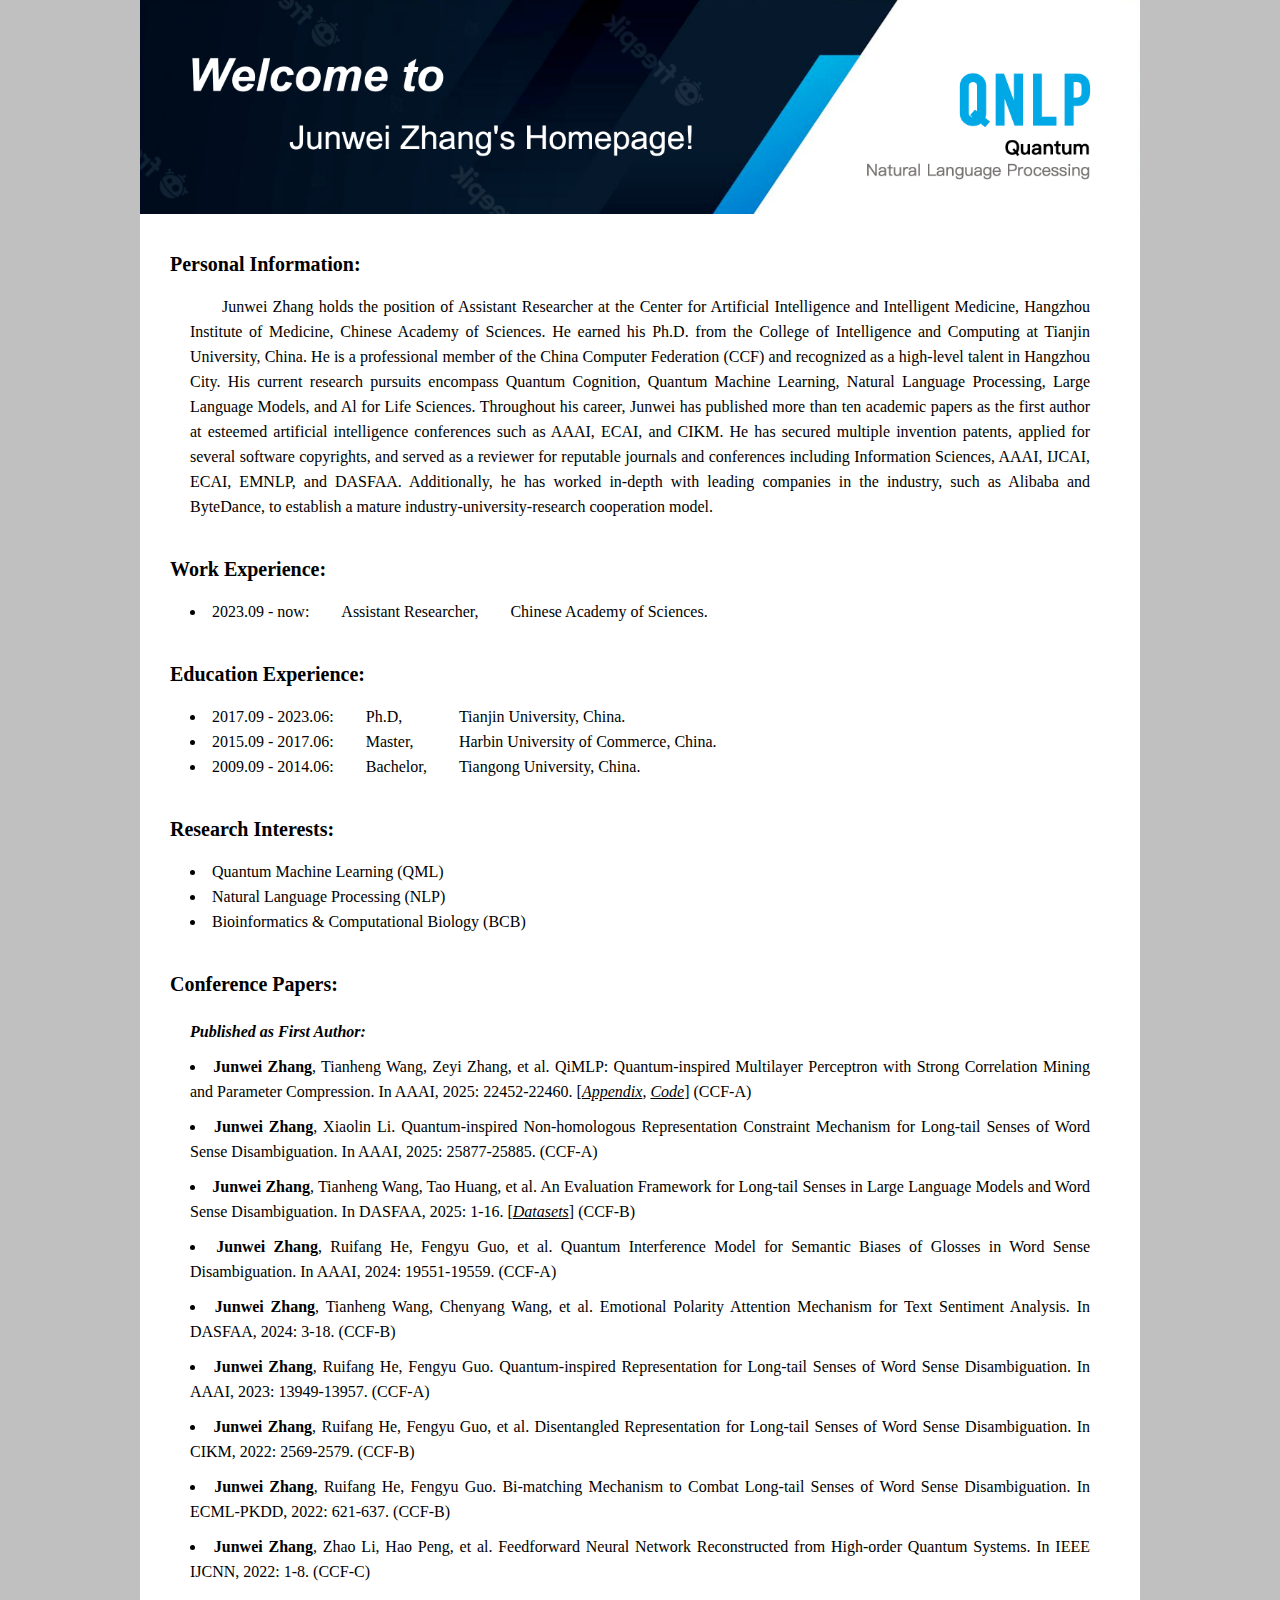
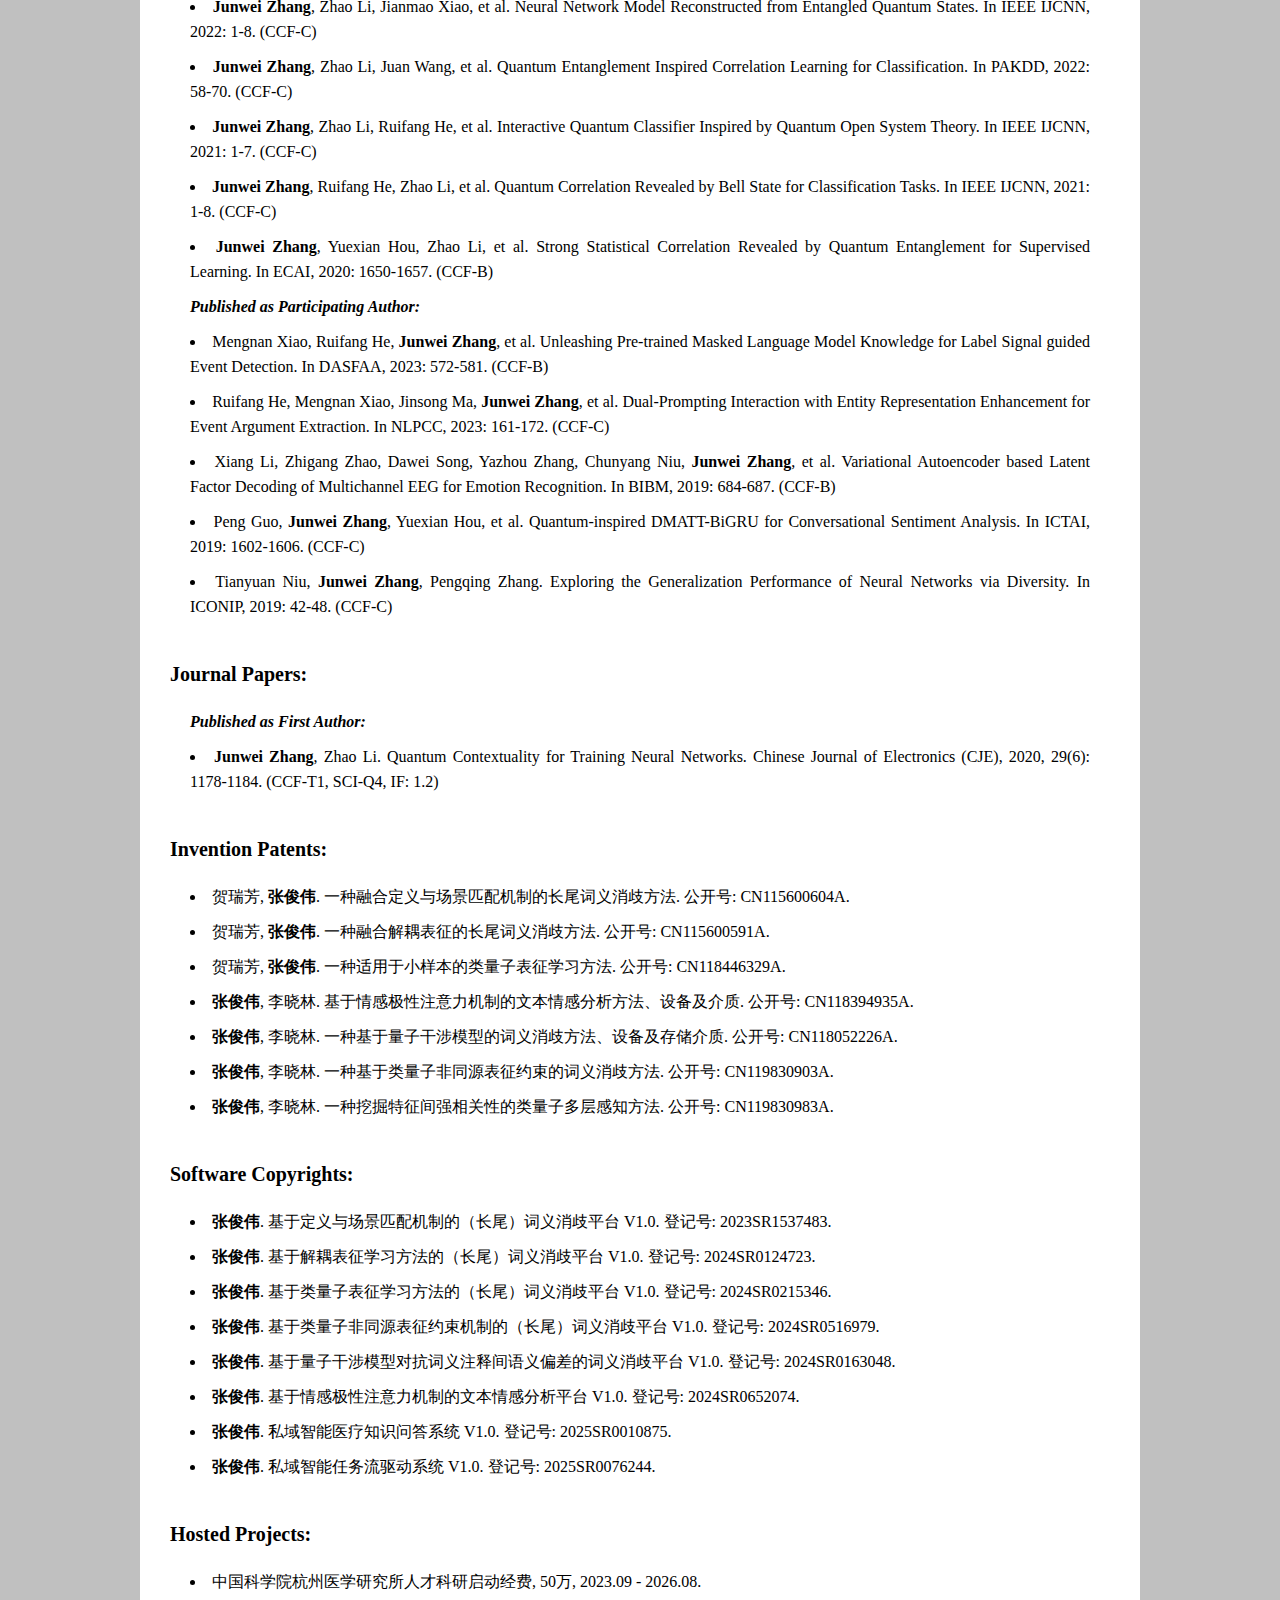
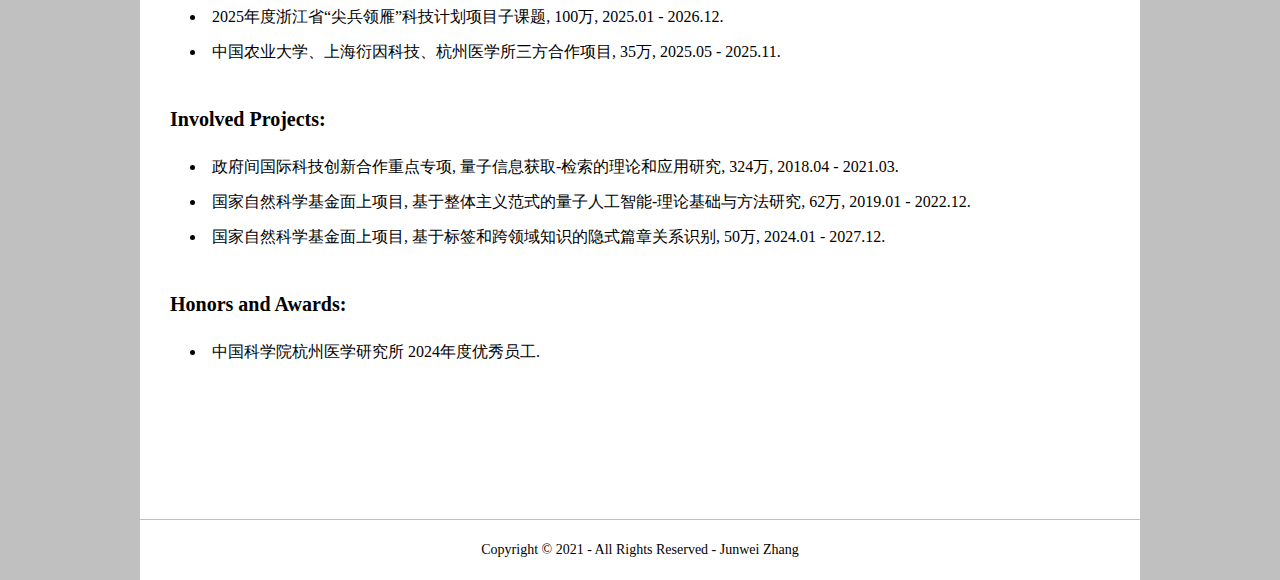
<file: index.html>
<!DOCTYPE html>
<html lang="en">
<title>Junwei Zhang's Homepage</title>
<meta charset="UTF-8">
<meta name="viewport" content="width=device-width, initial-scale=1.0, maximum-scale=1.0, user-scalable=0">
<link rel="shortcut icon" href="https://qnlp.github.io/assets/favicon.ico" type="image/x-icon">
<link rel="stylesheet" href="https://qnlp.github.io/assets/main.css" type="text/css" >
<body>


<!--主页头部-->
<header>
<img src="https://qnlp.github.io/assets/banner.png">
</header>


<!--个人简介-->
<nav>Personal Information:</nav>
<section>
Junwei Zhang holds the position of Assistant Researcher at the Center for Artificial Intelligence and Intelligent Medicine, Hangzhou Institute of Medicine, Chinese Academy of Sciences. 
He earned his Ph.D. from the College of Intelligence and Computing at Tianjin University, China. 
He is a professional member of the China Computer Federation (CCF) and recognized as a high-level talent in Hangzhou City. 
His current research pursuits encompass Quantum Cognition, Quantum Machine Learning, Natural Language Processing, Large Language Models, and Al for Life Sciences. 
Throughout his career, Junwei has published more than ten academic papers as the first author at esteemed artificial intelligence conferences such as AAAI, ECAI, and CIKM. 
He has secured multiple invention patents, applied for several software copyrights, and served as a reviewer for reputable journals and conferences including Information Sciences, AAAI, IJCAI, ECAI, EMNLP, and DASFAA.
Additionally, he has worked in-depth with leading companies in the industry, such as Alibaba and ByteDance, to establish a mature industry-university-research cooperation model.
</section>

 
<!--工作经历-->
<nav>Work Experience:</nav>
<section>
	<div>2023.09 - now:</div>
	<div>Assistant Researcher,</div>
	<div>Chinese Academy of Sciences.</div>
</section>

	
<!--教育背景-->
<nav>Education Experience:</nav>
<section>
	<div>2017.09 - 2023.06:</div>
	<div>Ph.D,</div>
	<div>Tianjin University, China.</div>
	<div>2015.09 - 2017.06:</div>
	<div>Master,</div>
	<div>Harbin University of Commerce, China.</div>
	<div>2009.09 - 2014.06:</div>
	<div>Bachelor,</div>
	<div>Tiangong University, China.</div>
</section>


<!--研究方向-->
<nav>Research Interests:</nav>
<section>
	<div>Quantum Machine Learning (QML)</div>
	<div>Natural Language Processing (NLP)</div>
	<div>Bioinformatics & Computational Biology (BCB)</div>
</section>


<!--会议论文-->
<nav>Conference Papers:</nav>
<section>
	<!-- Published as first author -->
	<p>Published as First Author:</p>
	<div data-level="CCF-A"><b>Junwei Zhang</b>, Tianheng Wang, Zeyi Zhang, et al. <a href="https://qnlp.github.io/papers/AAAI2025b.pdf" download>QiMLP: Quantum-inspired Multilayer Perceptron with Strong Correlation Mining and Parameter Compression.</a> In AAAI, 2025: 22452-22460. [<a class="resources" href="/appendix/AAAI2025b.pdf" download>Appendix</a>, <a class="resources" href="/codes/AAAI2025b.zip" download>Code</a>]</div>
	<div data-level="CCF-A"><b>Junwei Zhang</b>, Xiaolin Li. <a href="https://qnlp.github.io/papers/AAAI2025a.pdf" download>Quantum-inspired Non-homologous Representation Constraint Mechanism for Long-tail Senses of Word Sense Disambiguation.</a> In AAAI, 2025: 25877-25885.</div>
	<div data-level="CCF-B"><b>Junwei Zhang</b>, Tianheng Wang, Tao Huang, et al. <a href="https://qnlp.github.io/papers/DASFAA2025.pdf" download>An Evaluation Framework for Long-tail Senses in Large Language Models and Word Sense Disambiguation.</a> In DASFAA, 2025: 1-16. [<a class="resources" href="/pages/dasfaa2025/index.html">Datasets</a>]</div>
	<div data-level="CCF-A"><b>Junwei Zhang</b>, Ruifang He, Fengyu Guo, et al. <a href="https://qnlp.github.io/papers/AAAI2024.pdf" download>Quantum Interference Model for Semantic Biases of Glosses in Word Sense Disambiguation.</a> In AAAI, 2024: 19551-19559.</div>
	<div data-level="CCF-B"><b>Junwei Zhang</b>, Tianheng Wang, Chenyang Wang, et al. <a href="https://qnlp.github.io/papers/DASFAA2024.pdf" download>Emotional Polarity Attention Mechanism for Text Sentiment Analysis.</a> In DASFAA, 2024: 3-18.</div>
	<div data-level="CCF-A"><b>Junwei Zhang</b>, Ruifang He, Fengyu Guo. <a href="https://qnlp.github.io/papers/AAAI2023.pdf" download>Quantum-inspired Representation for Long-tail Senses of Word Sense Disambiguation.</a> In AAAI, 2023: 13949-13957.</div>
	<div data-level="CCF-B"><b>Junwei Zhang</b>, Ruifang He, Fengyu Guo, et al. <a href="https://qnlp.github.io/papers/CIKM2022.pdf" download>Disentangled Representation for Long-tail Senses of Word Sense Disambiguation.</a> In CIKM, 2022: 2569-2579.</div>
	<div data-level="CCF-B"><b>Junwei Zhang</b>, Ruifang He, Fengyu Guo. <a href="https://qnlp.github.io/papers/ECMLPKDD2022.pdf" download>Bi-matching Mechanism to Combat Long-tail Senses of Word Sense Disambiguation.</a> In ECML-PKDD, 2022: 621-637.</div>
	<div data-level="CCF-C"><b>Junwei Zhang</b>, Zhao Li, Hao Peng, et al. <a href="https://qnlp.github.io/papers/IJCNN2022a.pdf" download>Feedforward Neural Network Reconstructed from High-order Quantum Systems.</a> In IEEE IJCNN, 2022: 1-8.</div>
	<div data-level="CCF-C"><b>Junwei Zhang</b>, Zhao Li, Jianmao Xiao, et al. <a href="https://qnlp.github.io/papers/IJCNN2022b.pdf" download>Neural Network Model Reconstructed from Entangled Quantum States.</a> In IEEE IJCNN, 2022: 1-8.</div>
	<div data-level="CCF-C"><b>Junwei Zhang</b>, Zhao Li, Juan Wang, et al. <a href="https://qnlp.github.io/papers/PAKDD2022.pdf" download>Quantum Entanglement Inspired Correlation Learning for Classification.</a> In PAKDD, 2022: 58-70.</div>
	<div data-level="CCF-C"><b>Junwei Zhang</b>, Zhao Li, Ruifang He, et al. <a href="https://qnlp.github.io/papers/IJCNN2021a.pdf" download>Interactive Quantum Classifier Inspired by Quantum Open System Theory.</a> In IEEE IJCNN, 2021: 1-7.</div>
	<div data-level="CCF-C"><b>Junwei Zhang</b>, Ruifang He, Zhao Li, et al. <a href="https://qnlp.github.io/papers/IJCNN2021b.pdf" download>Quantum Correlation Revealed by Bell State for Classification Tasks.</a> In IEEE IJCNN, 2021: 1-8.</div>
	<div data-level="CCF-B"><b>Junwei Zhang</b>, Yuexian Hou, Zhao Li, et al. <a href="https://qnlp.github.io/papers/ECAI2020.pdf" download>Strong Statistical Correlation Revealed by Quantum Entanglement for Supervised Learning.</a> In ECAI, 2020: 1650-1657.</div>
	
	<!-- Published as participating author -->
	<p>Published as Participating Author:</p>
	<div data-level="CCF-B">Mengnan Xiao, Ruifang He, <b>Junwei Zhang</b>, et al. Unleashing Pre-trained Masked Language Model Knowledge for Label Signal guided Event Detection. In DASFAA, 2023: 572-581.</div>
	<div data-level="CCF-C">Ruifang He, Mengnan Xiao, Jinsong Ma, <b>Junwei Zhang</b>, et al. Dual-Prompting Interaction with Entity Representation Enhancement for Event Argument Extraction. In NLPCC, 2023: 161-172.</div>
	<div data-level="CCF-B">Xiang Li, Zhigang Zhao, Dawei Song, Yazhou Zhang, Chunyang Niu, <b>Junwei Zhang</b>, et al. Variational Autoencoder based Latent Factor Decoding of Multichannel EEG for Emotion Recognition. In BIBM, 2019: 684-687.</div>
	<div data-level="CCF-C">Peng Guo, <b>Junwei Zhang</b>, Yuexian Hou, et al. Quantum-inspired DMATT-BiGRU for Conversational Sentiment Analysis. In ICTAI, 2019: 1602-1606.</div>
	<div data-level="CCF-C">Tianyuan Niu, <b>Junwei Zhang</b>, Pengqing Zhang. Exploring the Generalization Performance of Neural Networks via Diversity. In ICONIP, 2019: 42-48.</div>
</section>


<!--期刊论文-->
<nav>Journal Papers:</nav>
<section>
	<!-- Published as first author -->
	<p>Published as First Author:</p>
	<div data-level="CCF-T1, SCI-Q4, IF: 1.2"><b>Junwei Zhang</b>, Zhao Li. <a href="https://qnlp.github.io/papers/CJE2020.pdf" download>Quantum Contextuality for Training Neural Networks.</a> Chinese Journal of Electronics (CJE), 2020, 29(6): 1178-1184.</div>
</section>


<!--发明专利-->
<nav>Invention Patents:</nav>
<section>
	<div>贺瑞芳, <b>张俊伟</b>. 一种融合定义与场景匹配机制的长尾词义消歧方法. 公开号: CN115600604A.</div>
	<div>贺瑞芳, <b>张俊伟</b>. 一种融合解耦表征的长尾词义消歧方法. 公开号: CN115600591A.</div>
	<div>贺瑞芳, <b>张俊伟</b>. 一种适用于小样本的类量子表征学习方法. 公开号: CN118446329A.</div>
	<div><b>张俊伟</b>, 李晓林. 基于情感极性注意力机制的文本情感分析方法、设备及介质. 公开号: <a href="https://qnlp.github.io/patents/CN118394935A.pdf" download>CN118394935A</a>.</div>
	<div><b>张俊伟</b>, 李晓林. 一种基于量子干涉模型的词义消歧方法、设备及存储介质. 公开号: <a href="https://qnlp.github.io/patents/CN118052226A.pdf" download>CN118052226A</a>.</div>
	<div><b>张俊伟</b>, 李晓林. 一种基于类量子非同源表征约束的词义消歧方法. 公开号: <a href="https://qnlp.github.io/patents/CN119830903A.pdf" download>CN119830903A</a>.</div>
	<div><b>张俊伟</b>, 李晓林. 一种挖掘特征间强相关性的类量子多层感知方法. 公开号: <a href="https://qnlp.github.io/patents/CN119830983A.pdf" download>CN119830983A</a>.</div>
</section>


<!--软件著作权-->
<nav>Software Copyrights:</nav>
<section>
	<div><b>张俊伟</b>. 基于定义与场景匹配机制的（长尾）词义消歧平台 V1.0. 登记号: <a href="https://qnlp.github.io/copyrights/2023SR1537483.pdf" download>2023SR1537483</a>.</div>
	<div><b>张俊伟</b>. 基于解耦表征学习方法的（长尾）词义消歧平台 V1.0. 登记号: <a href="https://qnlp.github.io/copyrights/2024SR0124723.pdf" download>2024SR0124723</a>.</div>
	<div><b>张俊伟</b>. 基于类量子表征学习方法的（长尾）词义消歧平台 V1.0. 登记号: <a href="https://qnlp.github.io/copyrights/2024SR0215346.pdf" download>2024SR0215346</a>.</div>
	<div><b>张俊伟</b>. 基于类量子非同源表征约束机制的（长尾）词义消歧平台 V1.0. 登记号: <a href="https://qnlp.github.io/copyrights/2024SR0516979.pdf" download>2024SR0516979</a>.</div>
	<div><b>张俊伟</b>. 基于量子干涉模型对抗词义注释间语义偏差的词义消歧平台 V1.0. 登记号: <a href="https://qnlp.github.io/copyrights/2024SR0163048.pdf" download>2024SR0163048</a>.</div>
	<div><b>张俊伟</b>. 基于情感极性注意力机制的文本情感分析平台 V1.0. 登记号: <a href="https://qnlp.github.io/copyrights/2024SR0652074.pdf" download>2024SR0652074</a>.</div>
	<div><b>张俊伟</b>. 私域智能医疗知识问答系统 V1.0. 登记号: <a href="https://qnlp.github.io/copyrights/2025SR0010875.pdf" download>2025SR0010875</a>.</div>
	<div><b>张俊伟</b>. 私域智能任务流驱动系统 V1.0. 登记号: <a href="https://qnlp.github.io/copyrights/2025SR0076244.pdf" download>2025SR0076244</a>.</div>
</section>


<!--主持项目-->
<nav>Hosted Projects:</nav>
<section>
	<div>中国科学院杭州医学研究所人才科研启动经费, 50万, 2023.09 - 2026.08.</div>
	<div>2025年度浙江省“尖兵领雁”科技计划项目子课题, 100万, 2025.01 - 2026.12.</div>
	<div>中国农业大学、上海衍因科技、杭州医学所三方合作项目, 35万, 2025.05 - 2025.11.</div>
</section>


<!--参与项目-->
<nav>Involved Projects:</nav>
<section>
	<div>政府间国际科技创新合作重点专项, 量子信息获取-检索的理论和应用研究, 324万, 2018.04 - 2021.03.</div>
	<div>国家自然科学基金面上项目, 基于整体主义范式的量子人工智能-理论基础与方法研究, 62万, 2019.01 - 2022.12.</div>
	<div>国家自然科学基金面上项目, 基于标签和跨领域知识的隐式篇章关系识别, 50万, 2024.01 - 2027.12.</div>
</section>


<!--所获荣誉和奖项-->
<nav>Honors and Awards:</nav>
<section>
	<div>中国科学院杭州医学研究所 2024年度优秀员工.</div>
</section>
	

<!--底部-->
<footer>
Copyright &copy; 2021 - All Rights Reserved - Junwei Zhang
</footer>


</body>
</html>
</file>
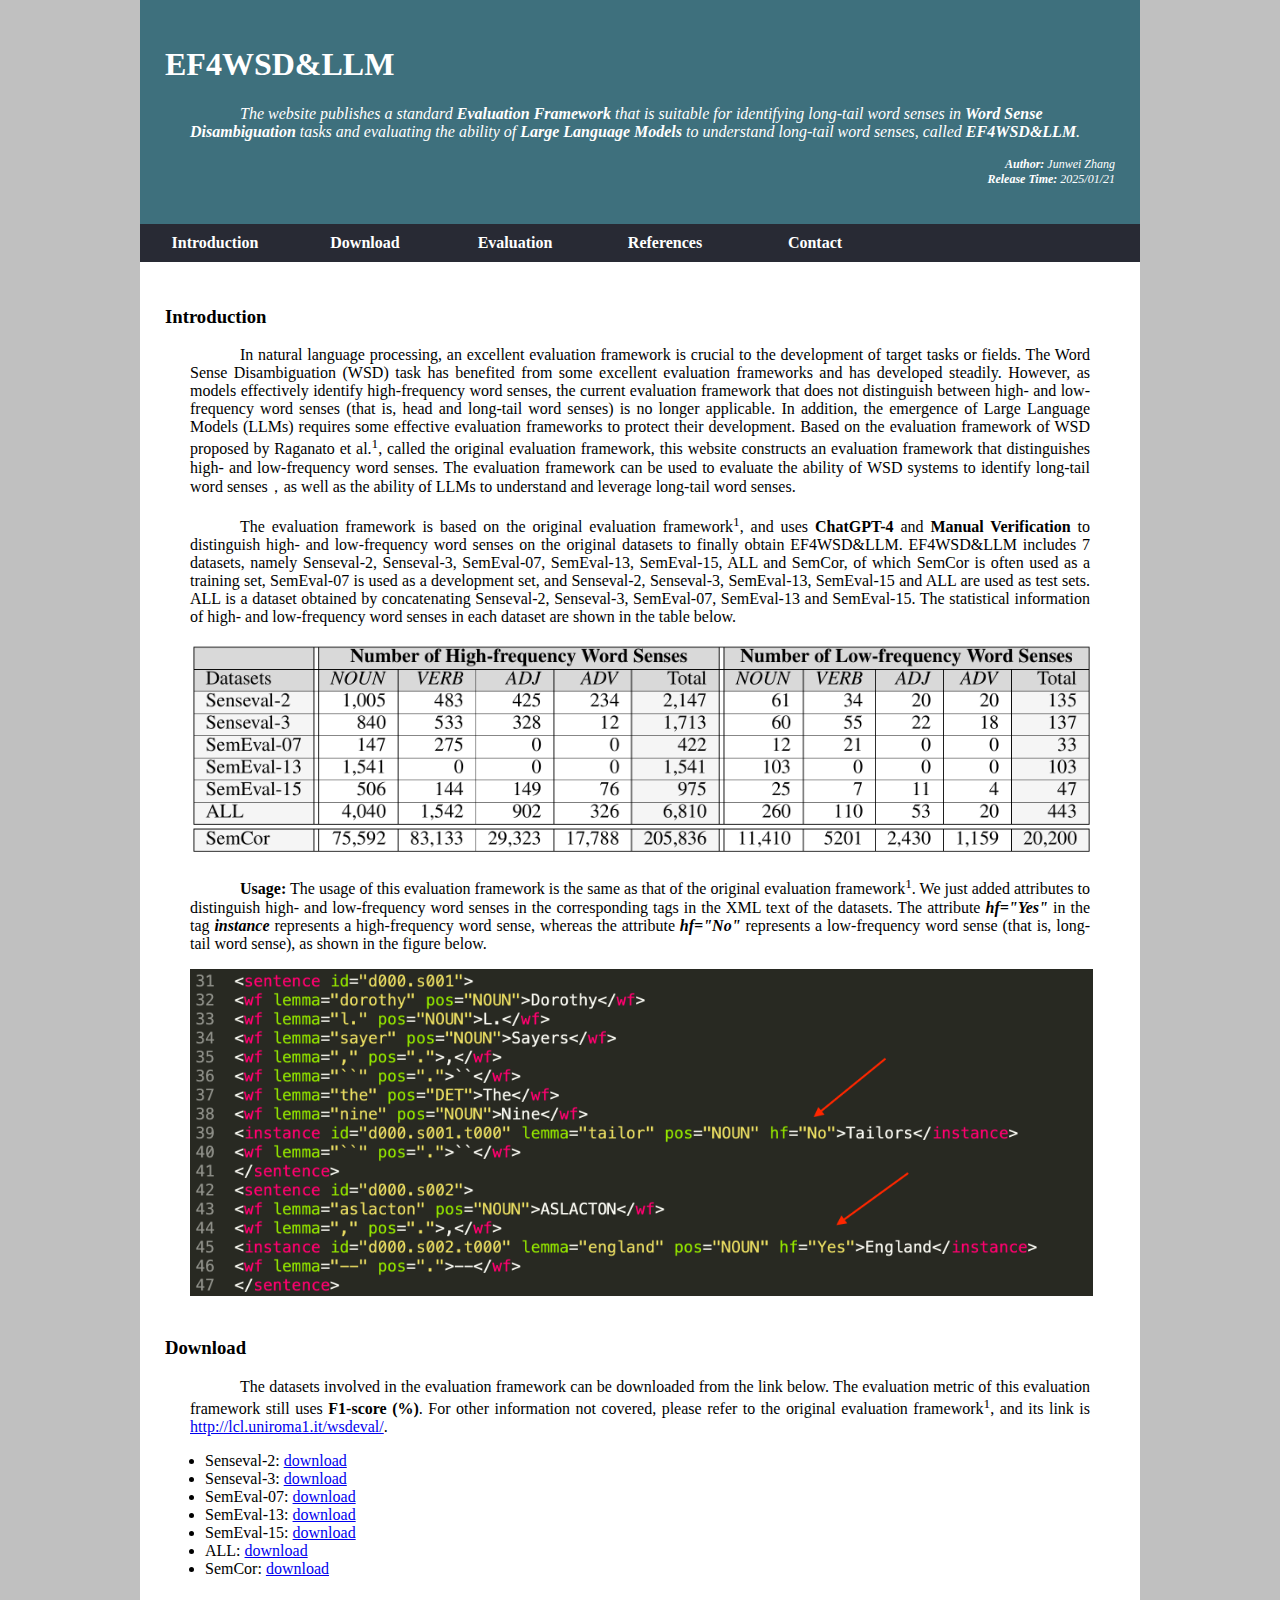
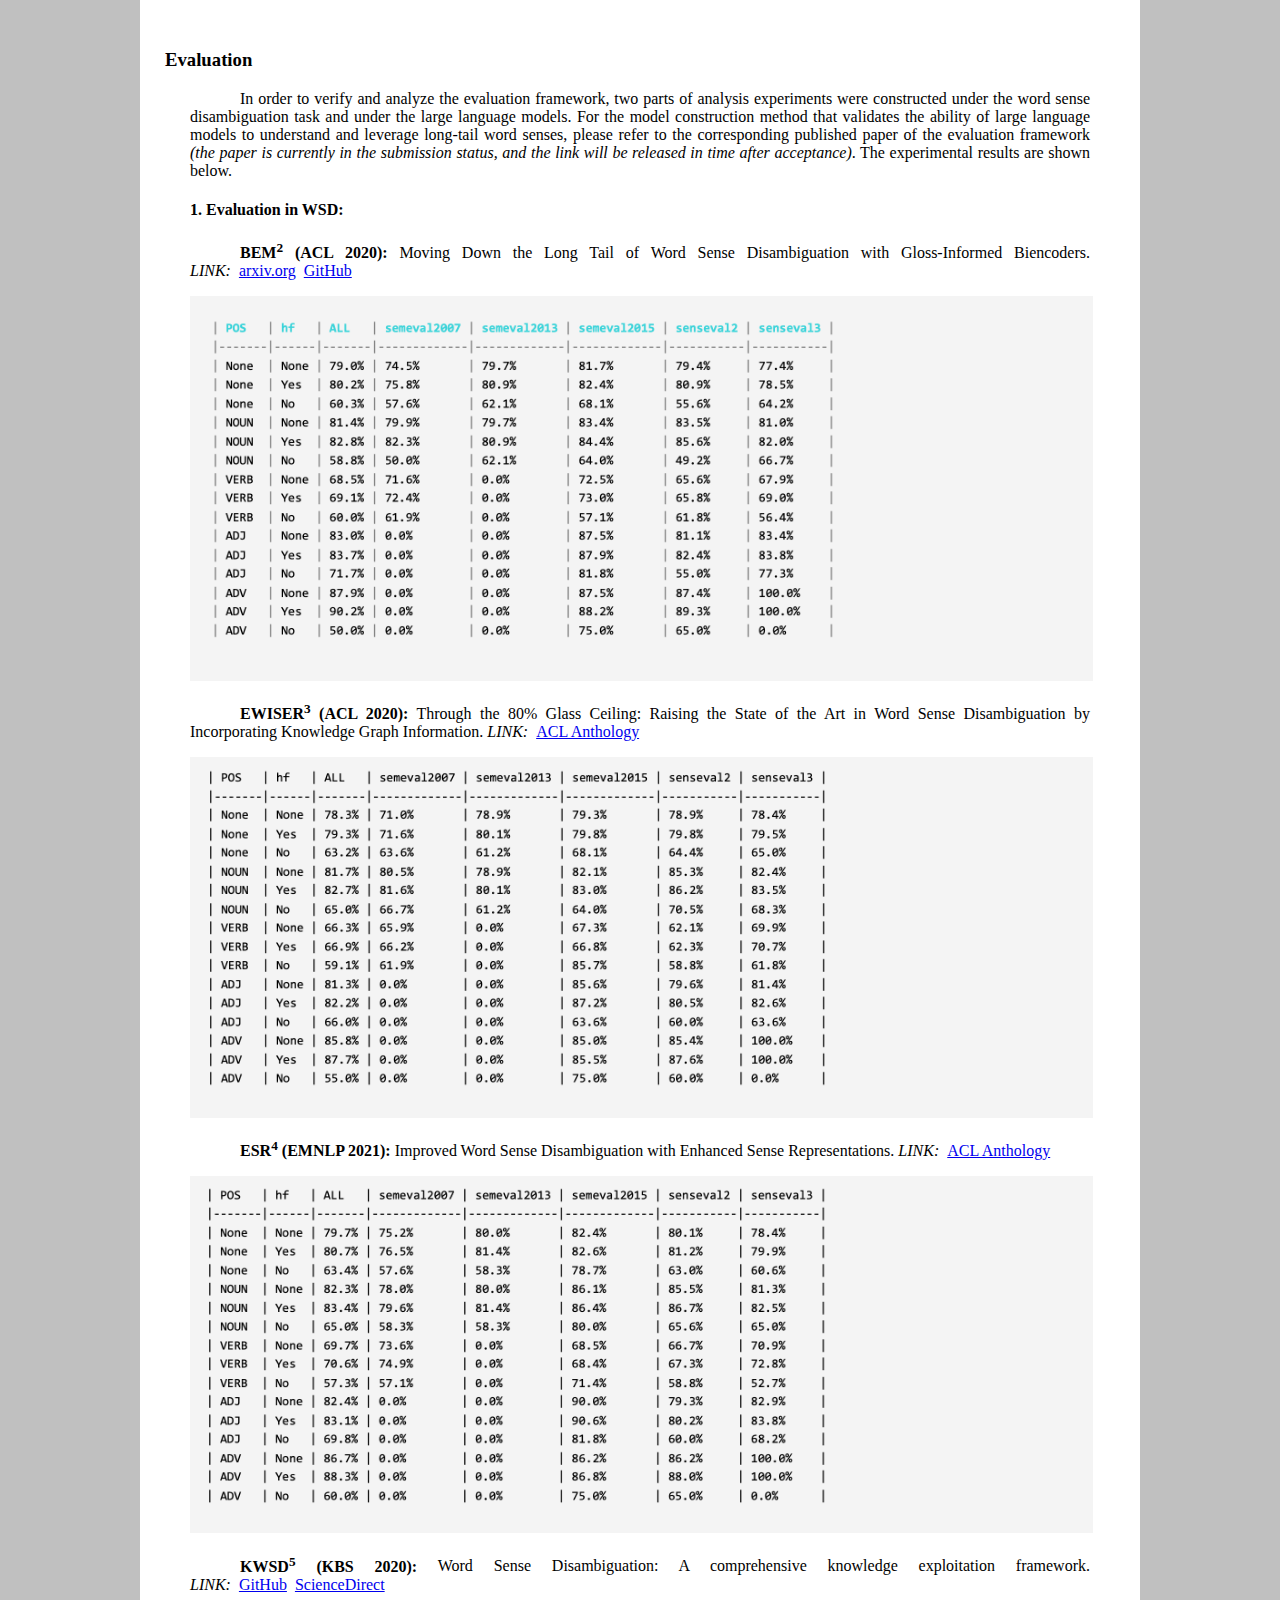
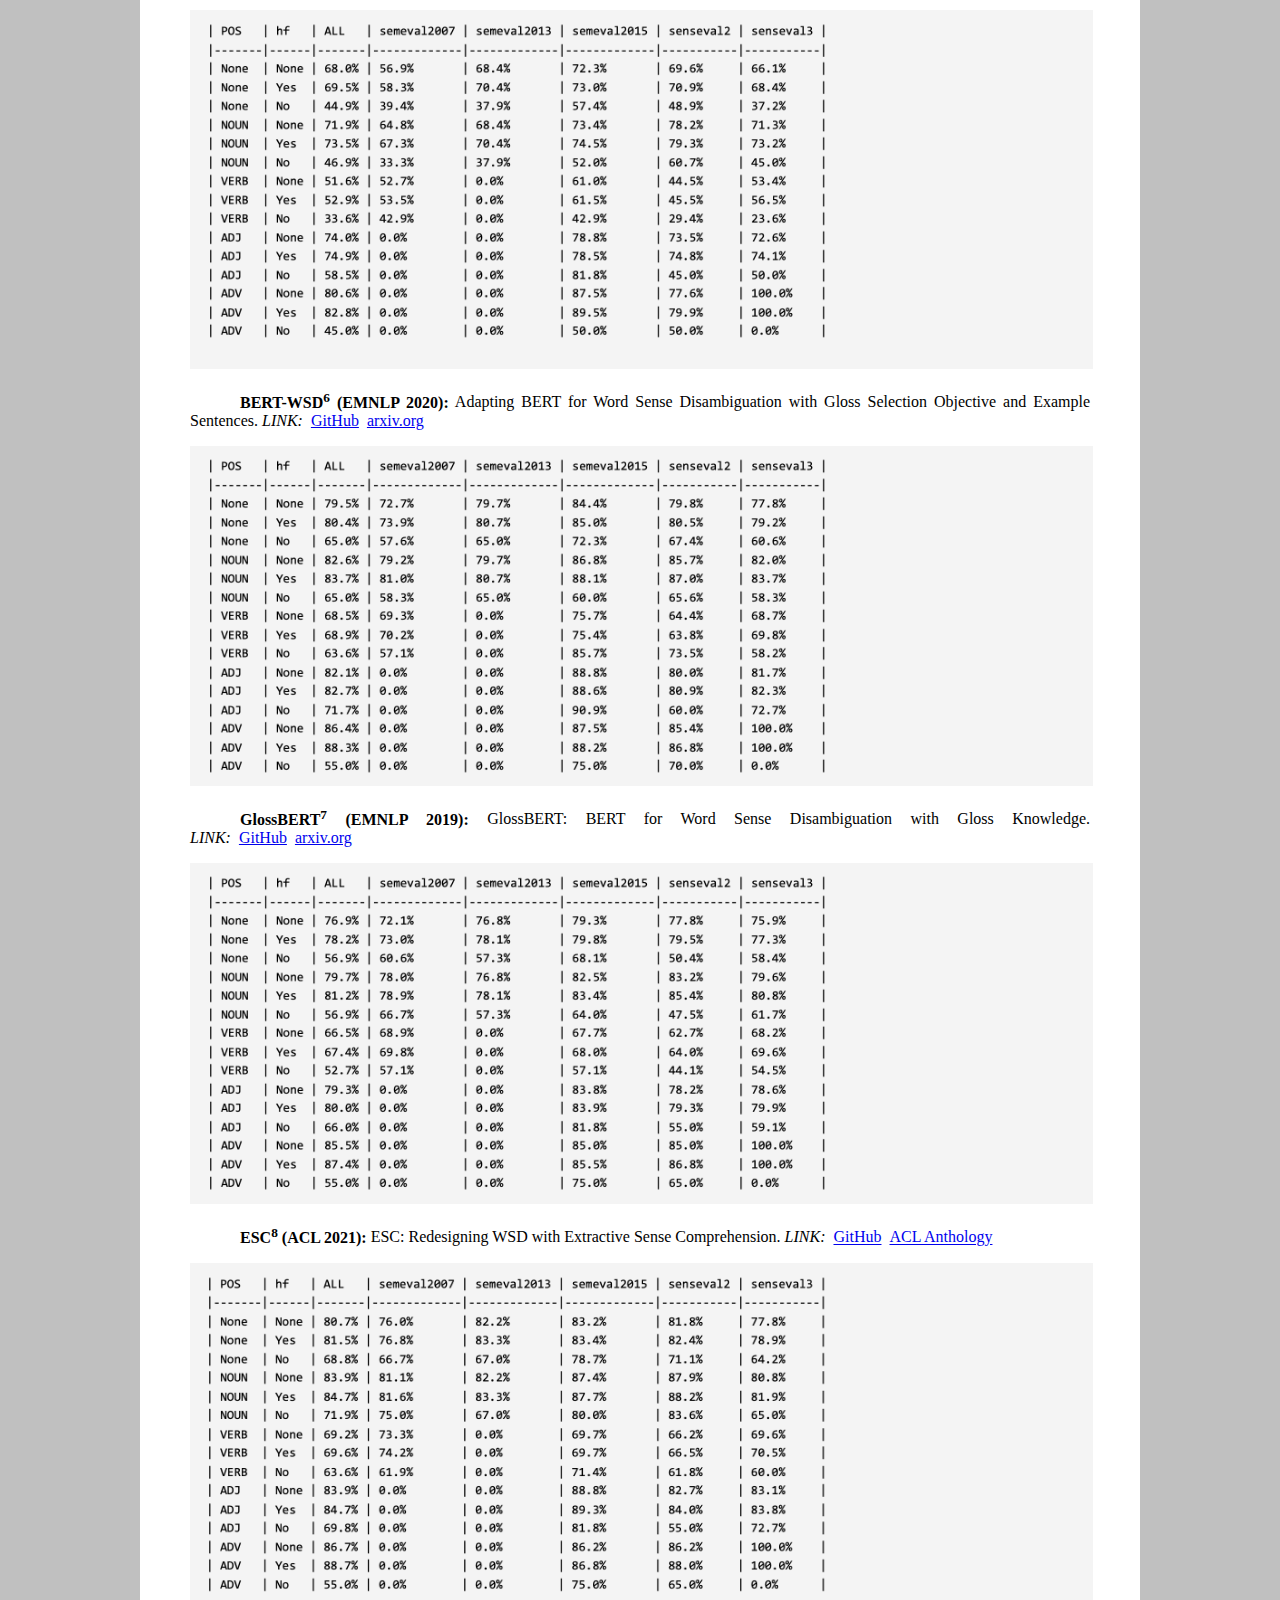
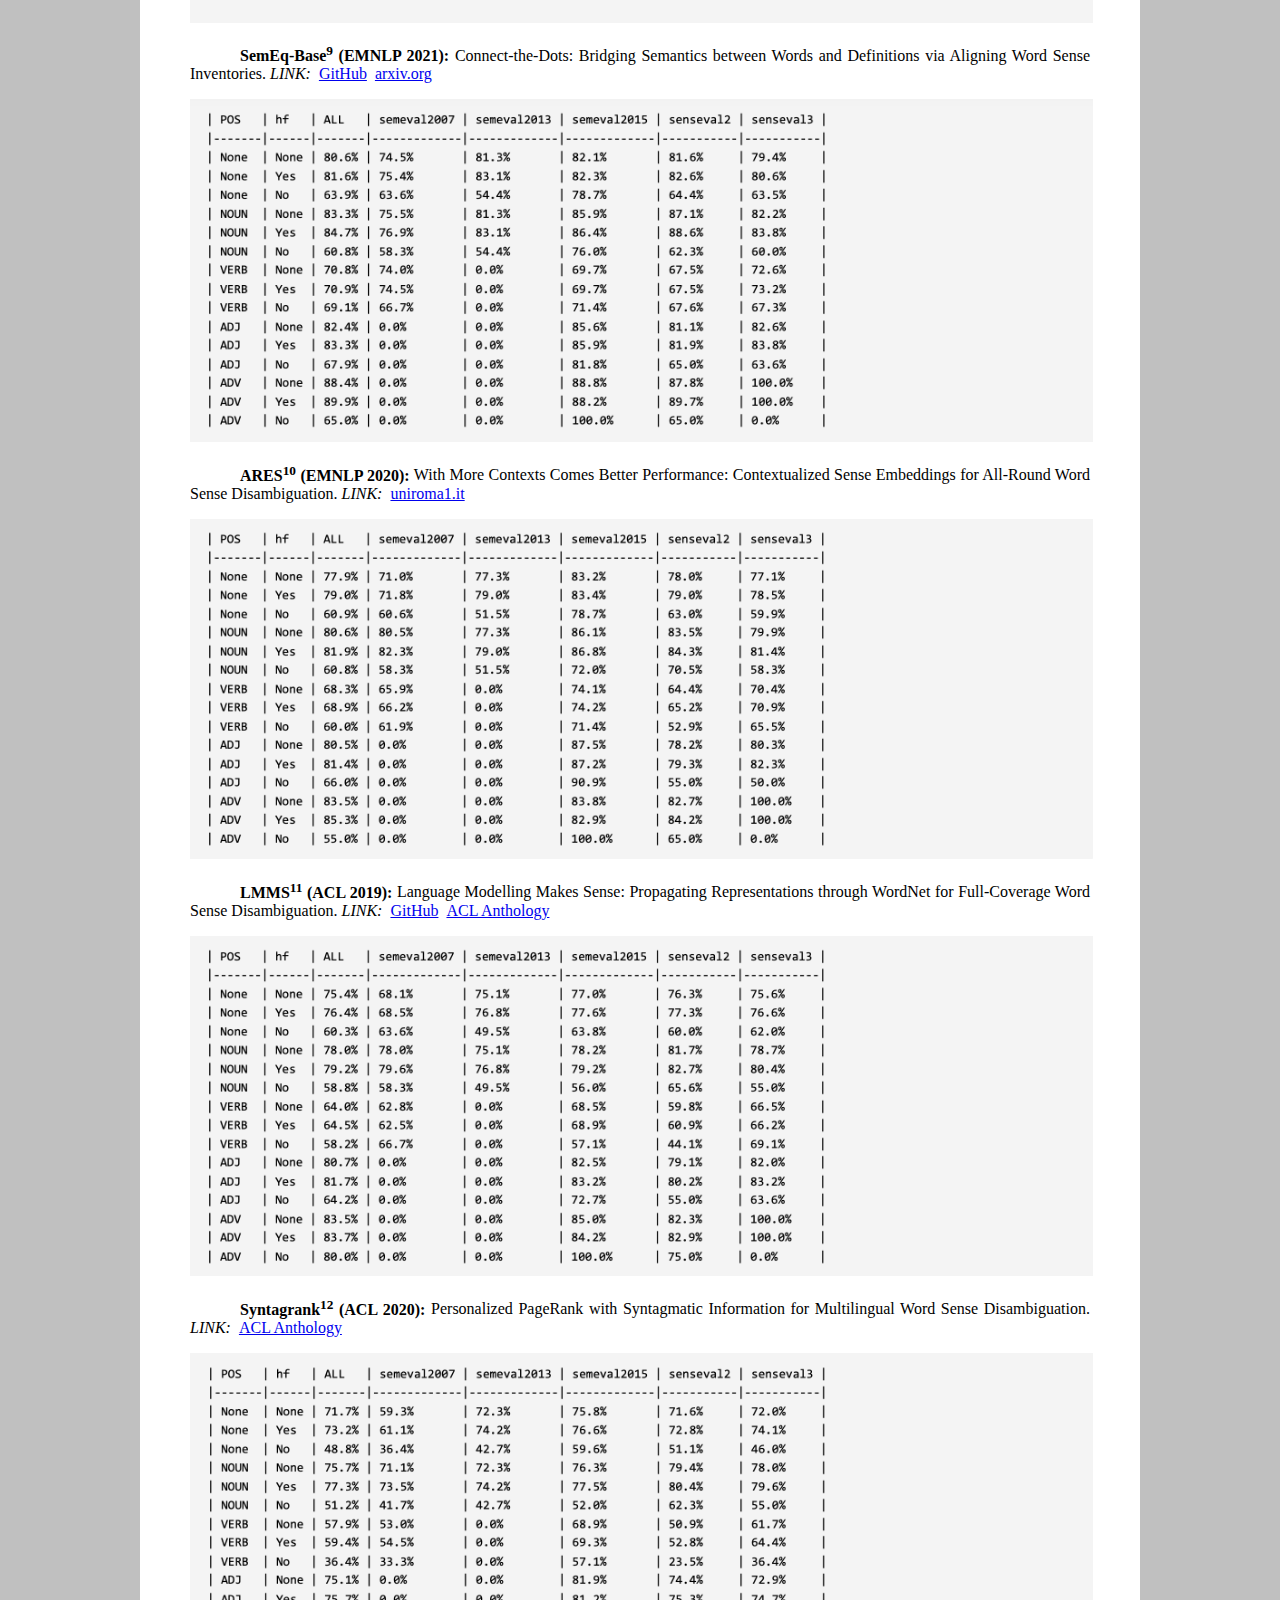
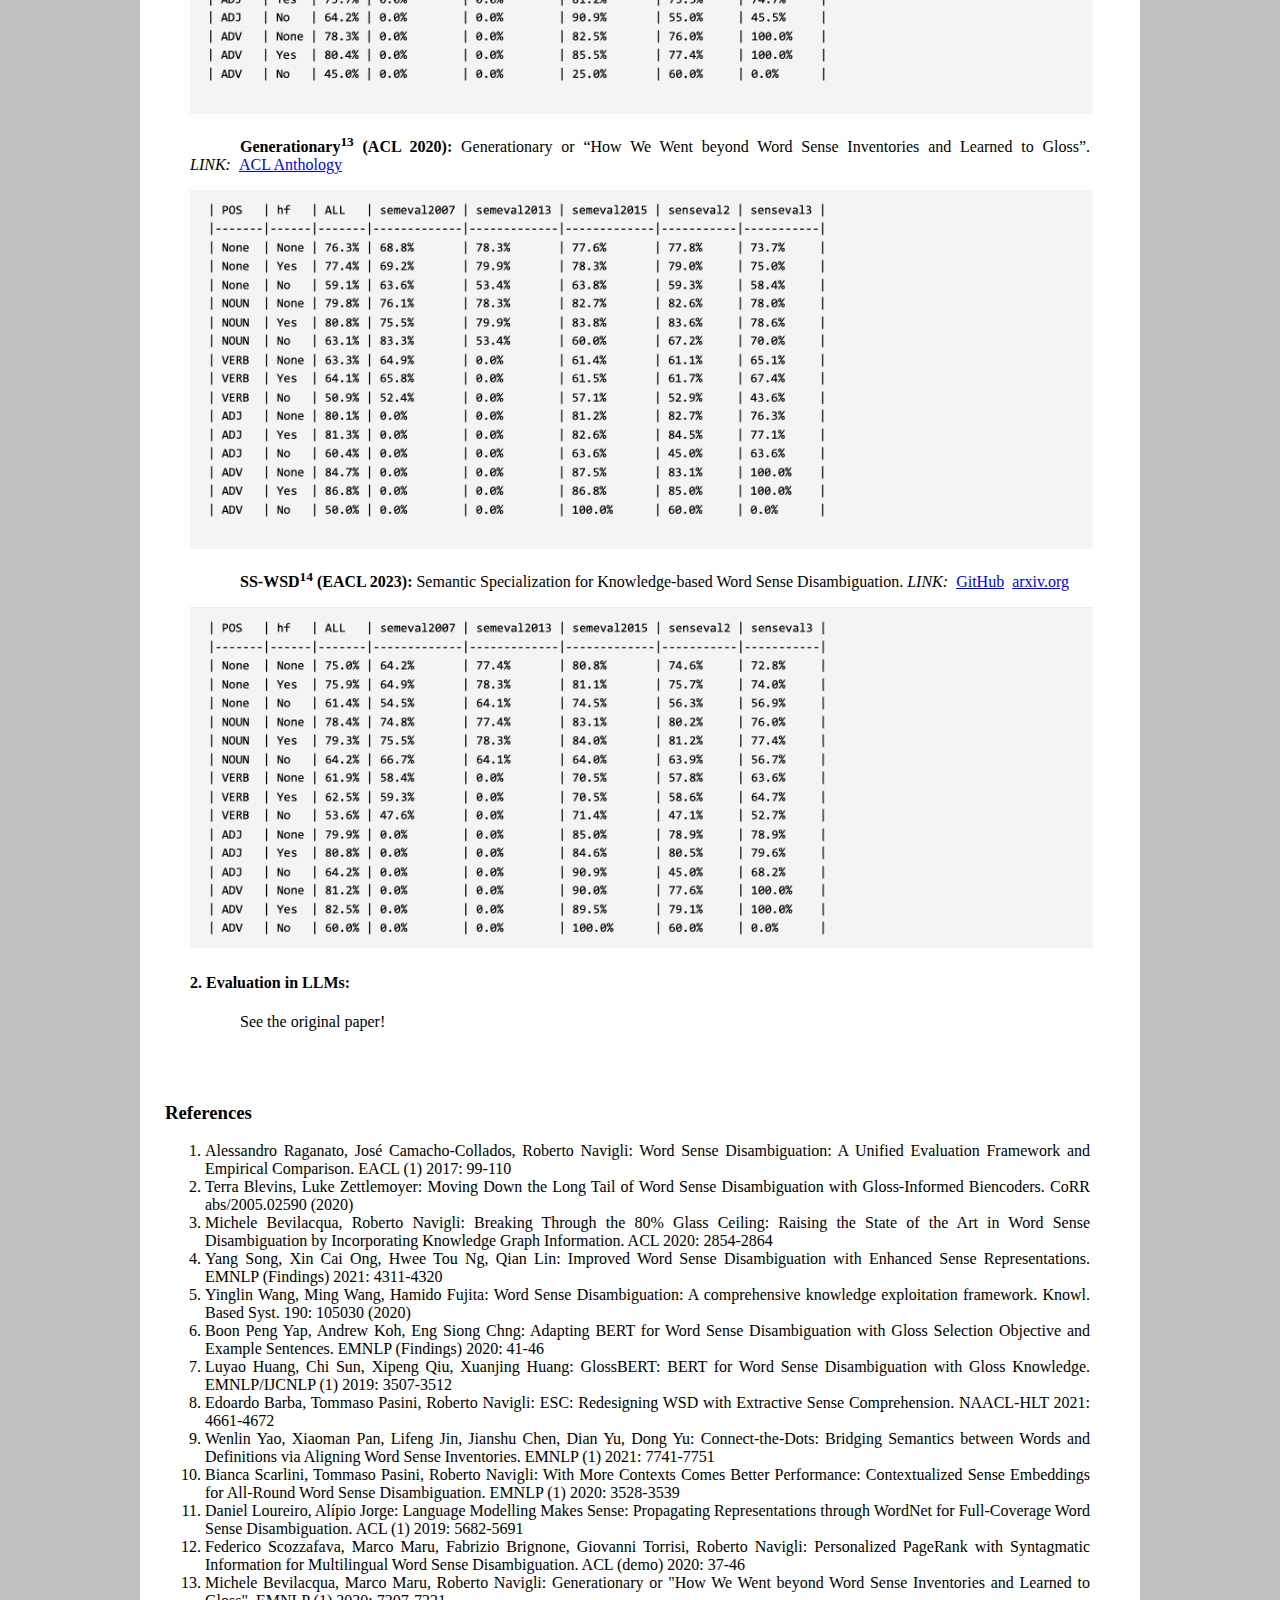
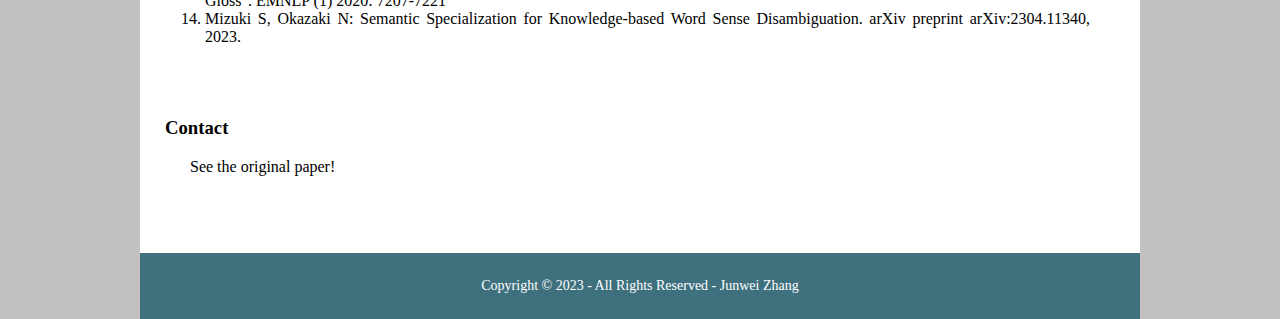
<file: pages/dasfaa2025/index.html>
<!DOCTYPE html>
<html lang="en">
<head>
<title>EF4WSD&LLM: An Evaluation Framework for WSD and LLMs</title>
<meta charset="UTF-8">
<meta name="viewport" content="width=device-width, initial-scale=1">
<style>

html{
	margin: 0px;
	padding: 0px;
	background-color: silver;
}
body{
	background-color: white;
	margin: 0px auto;
	max-width: 1000px;
	-webkit-text-size-adjust: 100%;
	-moz-text-size-adjust: 100%;
	-ms-text-size-adjust: 100%;
	text-size-adjust: 100%;
}
header{
	background: #3E707D;
	padding: 25px;
	color: white;
}
header > p{
	font-style: italic;
}
section{
	background-color: #282A34;
	position: sticky;
	top: 0;
	display: grid;
	grid-template-columns:  repeat(auto-fill, 150px);

}
nav{
	list-style: none;
	flex: 1;
	padding: 10px 0px 10px 0px;
	text-align: center;
}
nav:hover{
	background-color: #4AA36E;
}
nav > a{
	text-decoration: none;
	font-weight: bolder;
	color: white;
}
nav > a:hover{
	text-decoration: underline;
}
main{
	padding: 25px;
}
footer{
	background-color: #3E707D;
	padding: 25px;
	font-size: 14px;
	color: white;
	text-align: center;
}
</style>
</head>

	
	
<body>
<header>
	<h1>EF4WSD&LLM</h1>
	<p style="text-indent: 50px; padding: 0px 25px;">The website publishes a standard <strong>Evaluation Framework</strong> that is suitable for identifying long-tail word senses in <strong>Word Sense Disambiguation</strong> tasks and evaluating the ability of <strong>Large Language Models</strong> to understand long-tail word senses, called <strong>EF4WSD&LLM</strong>.</p>
	<p style="font-size: 12px; text-align: right;">
		<strong>Author:</strong> Junwei Zhang<br>
		<strong>Release Time:</strong> 2025/01/21
	</p>
</header>

<section>
	<nav><a href="#P1">Introduction</a></nav>
	<nav><a href="#P2">Download</a></nav>
	<nav><a href="#P3">Evaluation</a></nav>
	<nav><a href="#P4">References</a></nav>
	<nav><a href="#P5">Contact</a></nav>
</section>

<main>
<h3 id="P1">Introduction</h3>
<p style="text-indent: 50px; padding: 0px 25px; text-align: justify;">In natural language processing, an excellent evaluation framework is crucial to the development of target tasks or fields.
The Word Sense Disambiguation (WSD) task has benefited from some excellent evaluation frameworks and has developed steadily. However, as models effectively identify high-frequency word senses, the current evaluation framework that does not distinguish between high- and low-frequency word senses (that is, head and long-tail word senses) is no longer applicable.
In addition, the emergence of Large Language Models (LLMs) requires some effective evaluation frameworks to protect their development.
Based on the evaluation framework of WSD proposed by Raganato et al.<sup>1</sup>, called the original evaluation framework, this website constructs an evaluation framework that distinguishes high- and low-frequency word senses. The evaluation framework can be used to evaluate the ability of WSD systems to identify long-tail word senses，as well as the ability of LLMs to understand and leverage long-tail word senses.
</p>
<p style="text-indent: 50px; padding: 0px 25px; text-align: justify;">
The evaluation framework is based on the original evaluation framework<sup>1</sup>, and uses <strong>ChatGPT-4</strong> and <strong>Manual Verification</strong> to distinguish high- and low-frequency word senses on the original datasets to finally obtain EF4WSD&LLM.
EF4WSD&LLM includes 7 datasets, namely Senseval-2, Senseval-3, SemEval-07, SemEval-13, SemEval-15, ALL and SemCor, of which SemCor is often used as a training set, SemEval-07 is used as a development set, and Senseval-2, Senseval-3, SemEval-13, SemEval-15 and ALL are used as test sets. 
ALL is a dataset obtained by concatenating Senseval-2, Senseval-3, SemEval-07, SemEval-13 and SemEval-15.
The statistical information of high- and low-frequency word senses in each dataset are shown in the table below.
</p>
<img src="./ef_si.png" width="95%" style="margin: 0px 25px;">
<p style="text-indent: 50px; padding: 0px 25px; text-align: justify;">
<strong>Usage:</strong> The usage of this evaluation framework is the same as that of the original evaluation framework<sup>1</sup>. We just added attributes to distinguish high- and low-frequency word senses in the corresponding tags in the XML text of the datasets. The attribute <strong><i>hf="Yes"</i></strong> in the tag <strong><i>instance</i></strong> represents a high-frequency word sense, whereas the attribute <strong><i>hf="No"</i></strong> represents a low-frequency word sense (that is, long-tail word sense), as shown in the figure below.
</p>
<img src="./ef_xml.png" width="95%" style="margin: 0px 25px;">




<br><br>
<h3 id="P2">Download</h3>
<p style="text-indent: 50px; padding: 0px 25px; text-align: justify;">
The datasets involved in the evaluation framework can be downloaded from the link below. The evaluation metric of this evaluation framework still uses <strong>F1-score (%)</strong>. For other information not covered, please refer to the original evaluation framework<sup>1</sup>, and its link is <a href="http://lcl.uniroma1.it/wsdeval/">http://lcl.uniroma1.it/wsdeval/</a>.
</p>
<ul>
	<li>Senseval-2: <a href="./senseval2.data.xml" download>download</a></li>
	<li>Senseval-3: <a href="./senseval3.data.xml" download>download</a></li>
	<li>SemEval-07: <a href="./semeval2007.data.xml" download>download</a></li>
	<li>SemEval-13: <a href="./semeval2013.data.xml" download>download</a></li>
	<li>SemEval-15: <a href="./semeval2015.data.xml" download>download</a></li>
	<li>ALL: <a href="./ALL.data.xml" download>download</a></li>
	<li>SemCor: <a href="./semcor.data.zip" download>download</a></li>
</ul>



<br><br>
<h3 id="P3">Evaluation</h3>
<p style="text-indent: 50px; padding: 0px 25px; text-align: justify;">
In order to verify and analyze the evaluation framework, two parts of analysis experiments were constructed under the word sense disambiguation task and under the large language models.
For the model construction method that validates the ability of large language models to understand and leverage long-tail word senses, please refer to the corresponding published paper of the evaluation framework <i>(the paper is currently in the submission status, and the link will be released in time after acceptance)</i>.
The experimental results are shown below.
</p>

<h4 style="text-indent: 25px;">1. Evaluation in WSD:</h4>
<p style="text-indent: 50px; padding: 0px 25px; text-align: justify;">
	<strong>BEM<sup>2</sup> (ACL 2020):</strong> Moving Down the Long Tail of Word Sense Disambiguation with Gloss-Informed Biencoders. 
	<i>LINK:</i>&nbsp;&nbsp;<a href="https://arxiv.org/abs/2005.02590">arxiv.org</a>&nbsp;&nbsp;<a href="https://github.com/facebookresearch/wsd-biencoders">GitHub</a>
</p>
<img src="./bem.png" width="95%" style="margin: 0px 25px;">

<p style="text-indent: 50px; padding: 0px 25px; text-align: justify;">
	<strong>EWISER<sup>3</sup> (ACL 2020):</strong> Through the 80% Glass Ceiling: Raising the State of the Art in Word Sense Disambiguation by Incorporating Knowledge Graph Information. 
	<i>LINK:</i>&nbsp;&nbsp;<a href="https://aclanthology.org/2020.acl-main.255/">ACL Anthology</a>
</p>
<img src="./ewiser.png" width="95%" style="margin: 0px 25px;">

<p style="text-indent: 50px; padding: 0px 25px; text-align: justify;">
	<strong>ESR<sup>4</sup> (EMNLP 2021):</strong> Improved Word Sense Disambiguation with Enhanced Sense Representations. 
	<i>LINK:</i>&nbsp;&nbsp;<a href="https://aclanthology.org/2021.findings-emnlp.365.pdf">ACL Anthology</a>
</p>
<img src="./esr.png" width="95%" style="margin: 0px 25px;">

<p style="text-indent: 50px; padding: 0px 25px; text-align: justify;">
	<strong>KWSD<sup>5</sup> (KBS 2020):</strong> Word Sense Disambiguation: A comprehensive knowledge exploitation framework. 
	<i>LINK:</i>&nbsp;&nbsp;<a href="https://github.com/lwmlyy/Knowledge-based-WSD?tab=readme-ov-file">GitHub</a>&nbsp;&nbsp;<a href="https://www.sciencedirect.com/science/article/pii/S0950705119304344">ScienceDirect</a>
</p>
<img src="./kwsd.png" width="95%" style="margin: 0px 25px;">

<p style="text-indent: 50px; padding: 0px 25px; text-align: justify;">
	<strong>BERT-WSD<sup>6</sup> (EMNLP 2020):</strong> Adapting BERT for Word Sense Disambiguation with Gloss Selection Objective and Example Sentences. 
	<i>LINK:</i>&nbsp;&nbsp;<a href="https://github.com/BPYap/BERT-WSD">GitHub</a>&nbsp;&nbsp;<a href="https://arxiv.org/abs/2009.11795">arxiv.org</a>
</p>
<img src="./bert_wsd.png" width="95%" style="margin: 0px 25px;">

<p style="text-indent: 50px; padding: 0px 25px; text-align: justify;">
	<strong>GlossBERT<sup>7</sup> (EMNLP 2019):</strong> GlossBERT: BERT for Word Sense Disambiguation with Gloss Knowledge. 
	<i>LINK:</i>&nbsp;&nbsp;<a href="https://github.com/HSLCY/GlossBERT?tab=readme-ov-file">GitHub</a>&nbsp;&nbsp;<a href="https://arxiv.org/pdf/1908.07245.pdf">arxiv.org</a>
</p>
<img src="./glossbert.png" width="95%" style="margin: 0px 25px;">

<p style="text-indent: 50px; padding: 0px 25px; text-align: justify;">
	<strong>ESC<sup>8</sup> (ACL 2021):</strong> ESC: Redesigning WSD with Extractive Sense Comprehension. 
	<i>LINK:</i>&nbsp;&nbsp;<a href="https://github.com/SapienzaNLP/esc?tab=readme-ov-file">GitHub</a>&nbsp;&nbsp;<a href="https://aclanthology.org/2021.naacl-main.371/">ACL Anthology</a>
</p>
<img src="./esc.png" width="95%" style="margin: 0px 25px;">

<p style="text-indent: 50px; padding: 0px 25px; text-align: justify;">
	<strong>SemEq-Base<sup>9</sup> (EMNLP 2021):</strong> Connect-the-Dots: Bridging Semantics between Words and Definitions via Aligning Word Sense Inventories. 
	<i>LINK:</i>&nbsp;&nbsp;<a href="https://github.com/tencent-ailab/EMNLP21_SemEq">GitHub</a>&nbsp;&nbsp;<a href="https://arxiv.org/pdf/2110.14091.pdf">arxiv.org</a>
</p>
<img src="./semeq.png" width="95%" style="margin: 0px 25px;">

<p style="text-indent: 50px; padding: 0px 25px; text-align: justify;">
	<strong>ARES<sup>10</sup> (EMNLP 2020):</strong> With More Contexts Comes Better Performance: Contextualized Sense Embeddings for All-Round Word Sense Disambiguation. 
	<i>LINK:</i>&nbsp;&nbsp;<a href="https://iris.uniroma1.it/bitstream/11573/1500017/1/Scarlini_With-More-Contexts_2020.pdf">uniroma1.it</a>
</p>
<img src="./ares.png" width="95%" style="margin: 0px 25px;">

<p style="text-indent: 50px; padding: 0px 25px; text-align: justify;">
	<strong>LMMS<sup>11</sup> (ACL 2019):</strong> Language Modelling Makes Sense: Propagating Representations through WordNet for Full-Coverage Word Sense Disambiguation. 
	<i>LINK:</i>&nbsp;&nbsp;<a href="https://github.com/danlou/LMMS/tree/LMMS_ACL19">GitHub</a>&nbsp;&nbsp;<a href="https://aclanthology.org/P19-1569.pdf">ACL Anthology</a>
</p>
<img src="./lmms.png" width="95%" style="margin: 0px 25px;">

<p style="text-indent: 50px; padding: 0px 25px; text-align: justify;">
	<strong>Syntagrank<sup>12</sup> (ACL 2020):</strong> Personalized PageRank with Syntagmatic Information for Multilingual Word Sense Disambiguation. 
	<i>LINK:</i>&nbsp;&nbsp;<a href="https://aclanthology.org/2020.acl-demos.6/">ACL Anthology</a>
</p>
<img src="./syntagrank.png" width="95%" style="margin: 0px 25px;">

<p style="text-indent: 50px; padding: 0px 25px; text-align: justify;">
	<strong>Generationary<sup>13</sup> (ACL 2020):</strong> Generationary or “How We Went beyond Word Sense Inventories and Learned to Gloss”. 
	<i>LINK:</i>&nbsp;&nbsp;<a href="https://aclanthology.org/2020.emnlp-main.585/">ACL Anthology</a>
</p>
<img src="./generationary.png" width="95%" style="margin: 0px 25px;">

<p style="text-indent: 50px; padding: 0px 25px; text-align: justify;">
	<strong>SS-WSD<sup>14</sup> (EACL 2023):</strong> Semantic Specialization for Knowledge-based Word Sense Disambiguation. 
	<i>LINK:</i>&nbsp;&nbsp;<a href="https://github.com/s-mizuki-nlp/semantic_specialization_for_wsd">GitHub</a>&nbsp;&nbsp;<a href="https://arxiv.org/pdf/2304.11340.pdf">arxiv.org</a>
</p>
<img src="./sswsd.png" width="95%" style="margin: 0px 25px;">










<h4 style="text-indent: 25px;">2. Evaluation in LLMs:</h4>
<p style="text-indent: 50px; padding: 0px 25px; text-align: justify;">
See the original paper!
</p>



<br><br>
<h3 id="P4">References</h3>
<ol style="text-align: justify; padding-right: 25px;">
	<li>Alessandro Raganato, José Camacho-Collados, Roberto Navigli: Word Sense Disambiguation: A Unified Evaluation Framework and Empirical Comparison. EACL (1) 2017: 99-110</li>
	<li>Terra Blevins, Luke Zettlemoyer: Moving Down the Long Tail of Word Sense Disambiguation with Gloss-Informed Biencoders. CoRR abs/2005.02590 (2020)</li>
	<li>Michele Bevilacqua, Roberto Navigli: Breaking Through the 80% Glass Ceiling: Raising the State of the Art in Word Sense Disambiguation by Incorporating Knowledge Graph Information. ACL 2020: 2854-2864</li>
	<li>Yang Song, Xin Cai Ong, Hwee Tou Ng, Qian Lin: Improved Word Sense Disambiguation with Enhanced Sense Representations. EMNLP (Findings) 2021: 4311-4320</li>
	<li>Yinglin Wang, Ming Wang, Hamido Fujita: Word Sense Disambiguation: A comprehensive knowledge exploitation framework. Knowl. Based Syst. 190: 105030 (2020)</li>
	<li>Boon Peng Yap, Andrew Koh, Eng Siong Chng: Adapting BERT for Word Sense Disambiguation with Gloss Selection Objective and Example Sentences. EMNLP (Findings) 2020: 41-46</li>
	<li>Luyao Huang, Chi Sun, Xipeng Qiu, Xuanjing Huang: GlossBERT: BERT for Word Sense Disambiguation with Gloss Knowledge. EMNLP/IJCNLP (1) 2019: 3507-3512</li>
	<li>Edoardo Barba, Tommaso Pasini, Roberto Navigli: ESC: Redesigning WSD with Extractive Sense Comprehension. NAACL-HLT 2021: 4661-4672</li>
	<li>Wenlin Yao, Xiaoman Pan, Lifeng Jin, Jianshu Chen, Dian Yu, Dong Yu: Connect-the-Dots: Bridging Semantics between Words and Definitions via Aligning Word Sense Inventories. EMNLP (1) 2021: 7741-7751</li>
	<li>Bianca Scarlini, Tommaso Pasini, Roberto Navigli: With More Contexts Comes Better Performance: Contextualized Sense Embeddings for All-Round Word Sense Disambiguation. EMNLP (1) 2020: 3528-3539</li>
	<li>Daniel Loureiro, Alípio Jorge: Language Modelling Makes Sense: Propagating Representations through WordNet for Full-Coverage Word Sense Disambiguation. ACL (1) 2019: 5682-5691</li>
	<li>Federico Scozzafava, Marco Maru, Fabrizio Brignone, Giovanni Torrisi, Roberto Navigli: Personalized PageRank with Syntagmatic Information for Multilingual Word Sense Disambiguation. ACL (demo) 2020: 37-46</li>
	<li>Michele Bevilacqua, Marco Maru, Roberto Navigli: Generationary or "How We Went beyond Word Sense Inventories and Learned to Gloss". EMNLP (1) 2020: 7207-7221</li>
	<li>Mizuki S, Okazaki N: Semantic Specialization for Knowledge-based Word Sense Disambiguation. arXiv preprint arXiv:2304.11340, 2023.</li>
</ol>



<br><br>
<h3 id="P5">Contact</h3>
<p style="text-indent: 0px; padding: 0px 25px; text-align: justify;">See the original paper!</p>
</main>



<br><br>
<footer>
	Copyright © 2023 - All Rights Reserved - Junwei Zhang
</footer>

</body>
</html>
</file>
